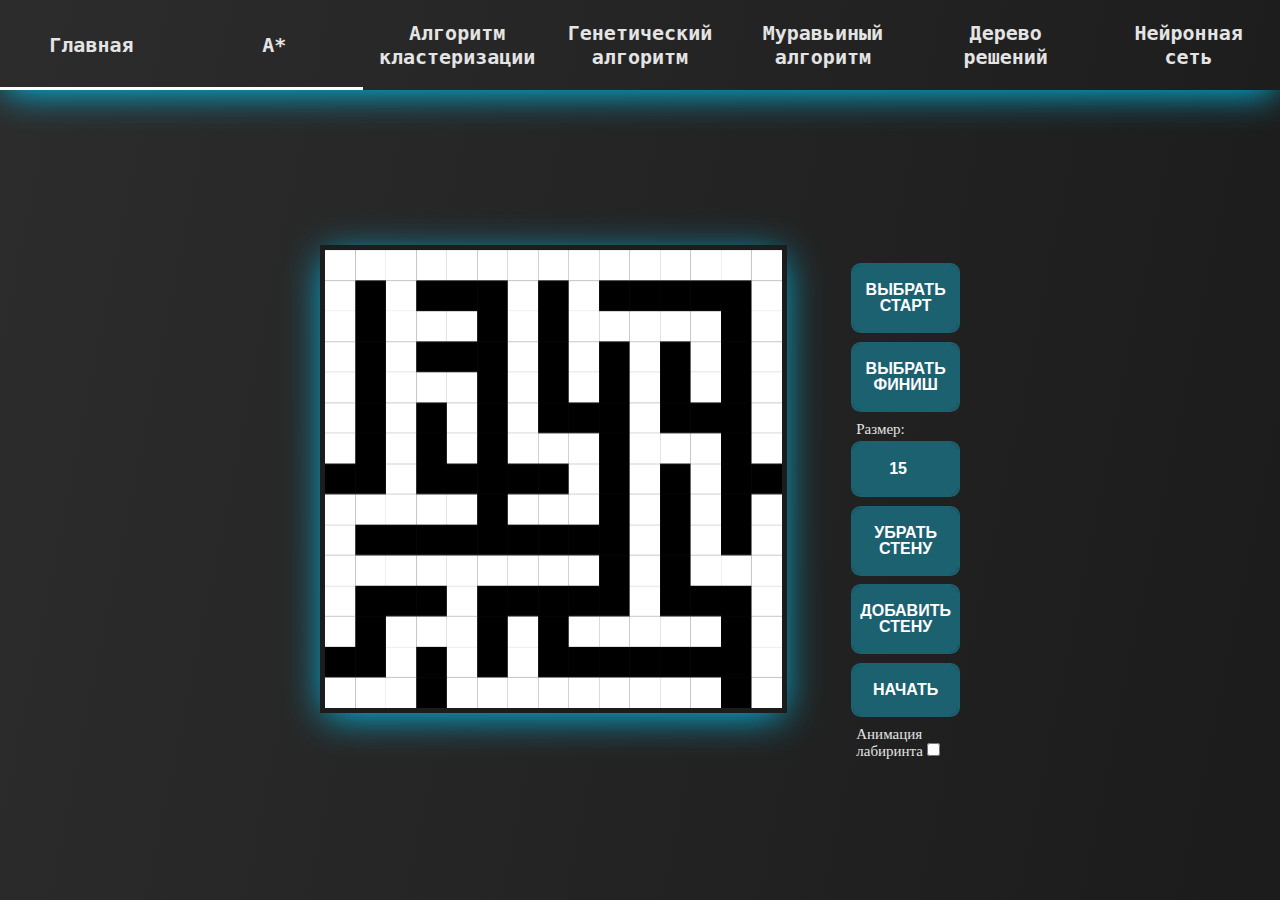
<file: astar/index.html>
<!DOCTYPE html>
<html lang="en">

<head>
   <meta charset="UTF-8">
   <meta http-equiv="X-UA-Compatible" content="IE=edge">
   <meta name="viewport" content="width=device-width, initial-scale=1.0">
   <title>Алгоритмы</title>
   <link rel="stylesheet" href="style1.css">
   <link rel="stylesheet" href="style.css">
   
   <link type="image/x-icon" href="../laptop.ico" rel="shortcut icon">
</head>

<body>
   
   <div id="header">
      <div class="algoritm"><a href="../index.html" class="link "><span>Главная</span></a></div>
      <div class="algoritm"><a href="#" class="link active" ><span>A*</span></a></div>
      <div class="algoritm"><a href="../klaster/index.html" class="link"><span>Алгоритм<br>кластеризации</span></a> </div>
      <div class="algoritm"><a href="../geneticheskiy/index.html" class="link"><span>Генетический<br>алгоритм</span> </a></div>
      <div class="algoritm"><a href="../muravi/index.html" class="link"><span>Муравьиный<br>алгоритм</span></a></div>
      <div class="algoritm"><a href="../derevo/index.html" class="link"><span>Дерево <br>решений</span></a></div>
      <div class="algoritm"><a href="../neyronka/index.html" class="link"><span>Нейронная <br>сеть</span></a></div>
   </div>
   <div id="main">
      <div id="astar">
         <div id="canva">
            <canvas id="canvas"></canvas>
         </div>
         <div id="buttons">
            <br><button id="start">выбрать <br>старт</button>
            <br><button id="finish">выбрать <br>финиш</button>
            <p class="text"> Размер:</p>
            <br><input type="number" size="3" id="sizeM" min="1" max="100" step="1"  value="15">
            <br><button id="free">убрать <br>стену</button>
            <br><button id="wall">добавить <br>стену</button>
            <br><button id="begin">начать</button>
            <form>
               <label>
                  <p class="text">Анимация лабиринта <input id="animation" type="checkbox"></p>
               </label>
            </form>
         </div>
      </div>

   </div>
   <script src="script.js"></script> 
</body>

</html>
</file>
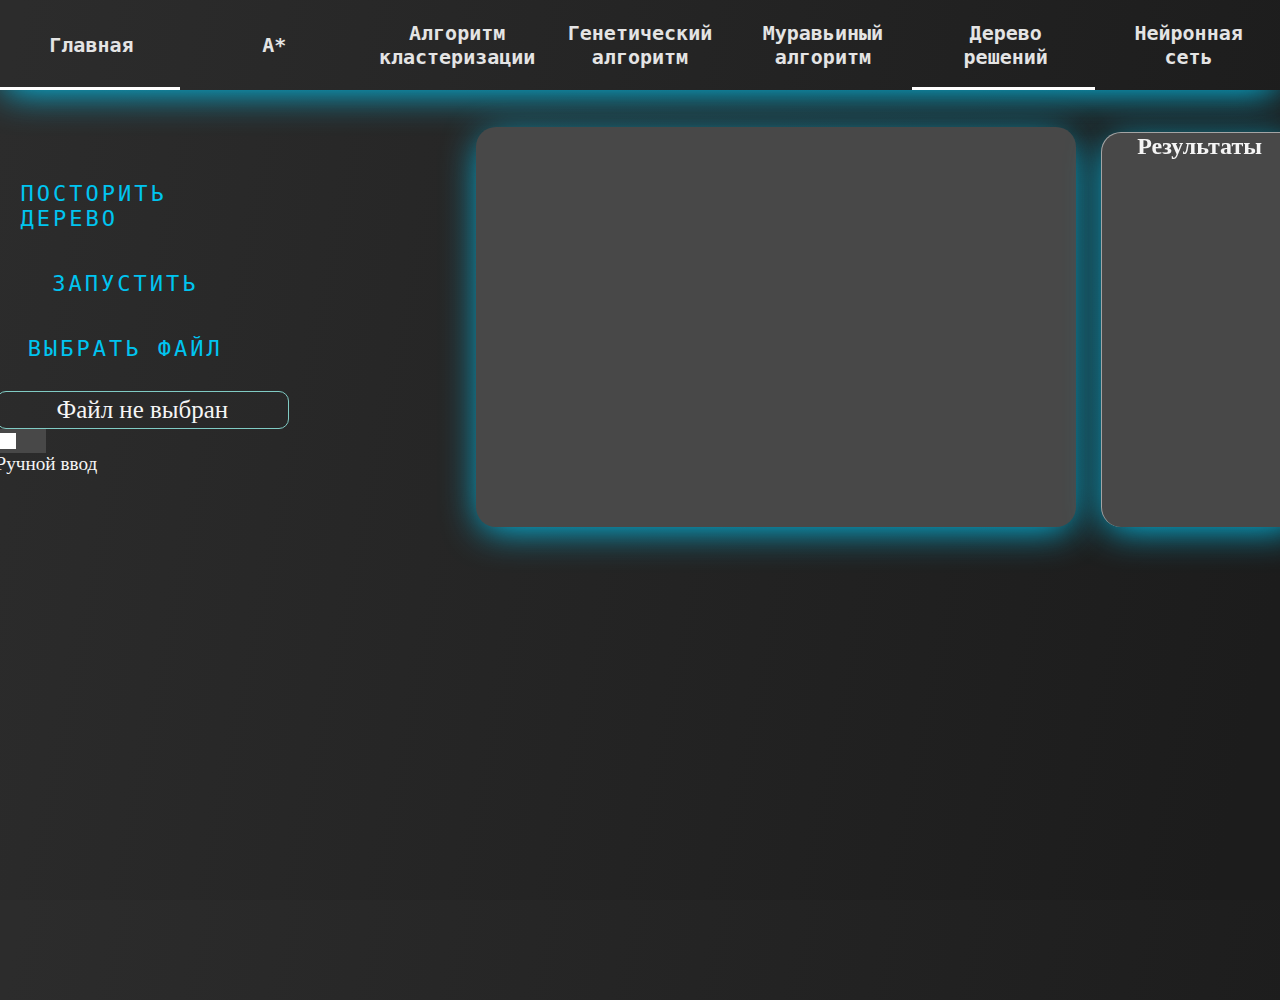
<file: derevo/index.html>
<!DOCTYPE html>
<html lang="en">
<head>
    <meta charset="UTF-8">
    <meta http-equiv="X-UA-Compatible" content="IE=edge">
    <meta name="viewport" content="width=device-width, initial-scale=1.0">
    <link rel="stylesheet" href="../style1.css">
    <link rel="stylesheet" href="StyleTree.css">
	<link rel="stylesheet" href="style.css">
	<link rel="preconnect" href="https://fonts.gstatic.com">
	<link href="https://fonts.googleapis.com/css2?family=Montserrat:ital@1&display=swap" rel="stylesheet">
    <title>Дерево Решений</title>
</head>
<body>
	<div id="header">
        <div class="algoritm"><a href="../index.html" class="link "><span>Главная</span></a></div>
      <div class="algoritm"><a href="../astar/index.html" class="link" ><span>A*</span></a></div>
      <div class="algoritm"><a href="../klaster/index.html" class="link"><span>Алгоритм<br>кластеризации</span></a> </div>
      <div class="algoritm"><a href="../geneticheskiy/index.html" class="link"><span>Генетический<br>алгоритм</span> </a></div>
      <div class="algoritm"><a href="../muravi/index.html" class="link"><span>Муравьиный<br>алгоритм</span></a></div>
      <div class="algoritm"><a href="#" class="link active"><span>Дерево <br>решений</span></a></div>
      <div class="algoritm"><a href="../neyronka/index.html" class="link"><span>Нейронная <br>сеть</span></a></div>
</div>

    <div class="grid">
		<div class="logoHolder">
						
		</div>
		
		<div class="treeContainer">
			<ul class="tree"></ul>
		</div>
		<div class="pathsContainer">
			<ul class="pathsList">
				<h2 id="res">Результаты</h2>
			</ul>
		</div>
		<div class="inputContainer">
			<div class="switchContainer">
				
				<div class="algorithmBtnsContainer">
					<div style="height: 100px;"></div>
					  <a id="start" class="task3-button">
						<span class="button__line button__line--top"></span>
						<span class="button__line button__line--right"></span>
						<span class="button__line button__line--bottom"></span>
						<span class="button__line button__line--left"></span>
						Посторить Дерево
					</a>
					  <a id="clear" class="task3-button">
						<span class="button__line button__line--top"></span>
						<span class="button__line button__line--right"></span>
						<span class="button__line button__line--bottom"></span>
						<span class="button__line button__line--left"></span>
						Запустить</a>
				</div>
				
			<div class="fileInputContainer">
				<label for="upload" class="uploadLabel"><a id="clear" class="task3-button">
					<span class="button__line button__line--top"></span>
					<span class="button__line button__line--right"></span>
					<span class="button__line button__line--bottom"></span>
					<span class="button__line button__line--left"></span>
					Выбрать Файл</a></button></label>
				<span class="dataInfo">Файл не выбран</span>
				<input type="file" id='upload' name="upload" accept=".csv, .txt">
			</div>
			<div class="textInputContainer">
				<div>
					<textarea id="textInput"></textarea>
				</div>
				<span class="dataInfo">Файл не выбран</span>
			</div>
			<label class="switch">
				<input type="checkbox" id="inputTypeSwitch">
				<span class="slider round"></span>
			</label>
			<span>Ручной ввод</span>
		</div>
		</div>
		
	</div>
	
	<script src="EnterValue.js"></script>
	<script src="tree.js"></script>
	<script src="workWithTree.js"></script>
	<script src="BeginWorkWithTree.js"></script>
</body>
</html>
</file>
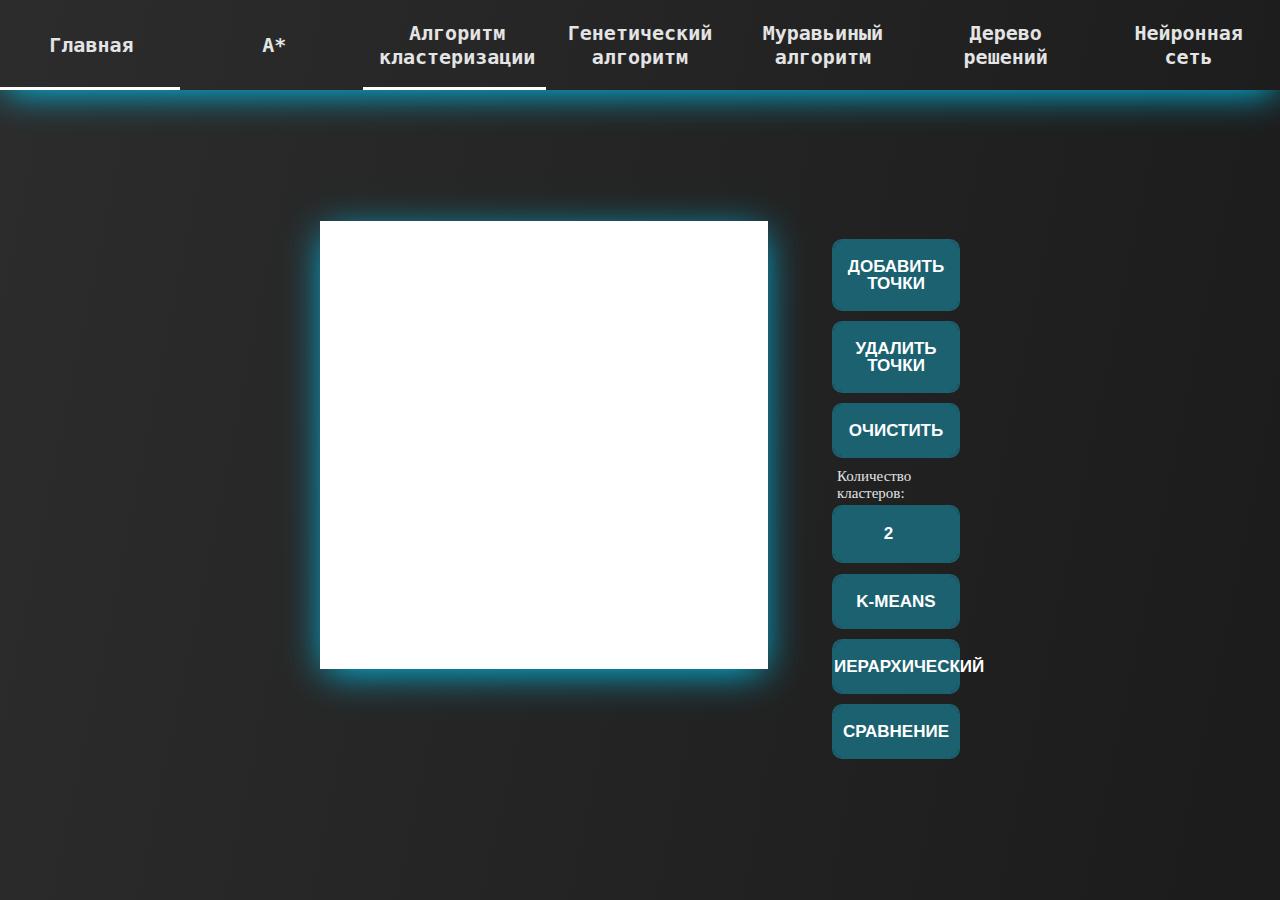
<file: klaster/index.html>
<!DOCTYPE html>
<html lang="en">

<head>
   <meta charset="UTF-8">
   <meta http-equiv="X-UA-Compatible" content="IE=edge">
   <meta name="viewport" content="width=device-width, initial-scale=1.0">
   <title>Алгоритмы</title>
   <link rel="stylesheet" href="style.css">
   <link rel="stylesheet" href="style1.css">
   <link type="image/x-icon" href="../laptop.ico" rel="shortcut icon">
</head>

<body>

   <div id="header">
      <div class="algoritm"><a href="../index.html" class="link "><span>Главная</span></a></div>
      <div class="algoritm"><a href="../astar/index.html" class="link"><span>A*</span></a></div>
      <div class="algoritm"><a href="#" class="link active"><span>Алгоритм<br>кластеризации</span></a> </div>
      <div class="algoritm"><a href="../geneticheskiy/index.html" class="link"><span>Генетический<br>алгоритм</span>
         </a></div>
      <div class="algoritm"><a href="../muravi/index.html" class="link"><span>Муравьиный<br>алгоритм</span></a></div>
      <div class="algoritm"><a href="../derevo/index.html" class="link"><span>Дерево <br>решений</span></a></div>
      <div class="algoritm"><a href="../neyronka/index.html" class="link"><span>Нейронная <br>сеть</span></a></div>
   </div>
   <div id="main">
      <div class="crige">
      </div>
      <div id="klaster">
         <div id="canva">
            <canvas id="canvas"></canvas>
         </div>
         <div id="buttons">
            <br><button id="add">добавить <br>точки</button>
            <br><button id="delete">удалить <br>точки</button>
            <br><button id="deleteAll">очистить</button>
            <p class="text"> Количество кластеров:</p>
            <br><input type="number" size="1" id="sizeK" min="1" max="10" step="1" value="2">
            <br><button id="startK">k-means</button>
            <br><button id="startI">Иерархический</button>
            <br><button id="compare">Сравнение</button> 
         </div>
         
      </div>
      <div class="crige"><img id="scheme" src="Group 2.png">
      </div>

   </div>
   <script src="claster_scripy.js"></script>
</body>

</html>
</file>
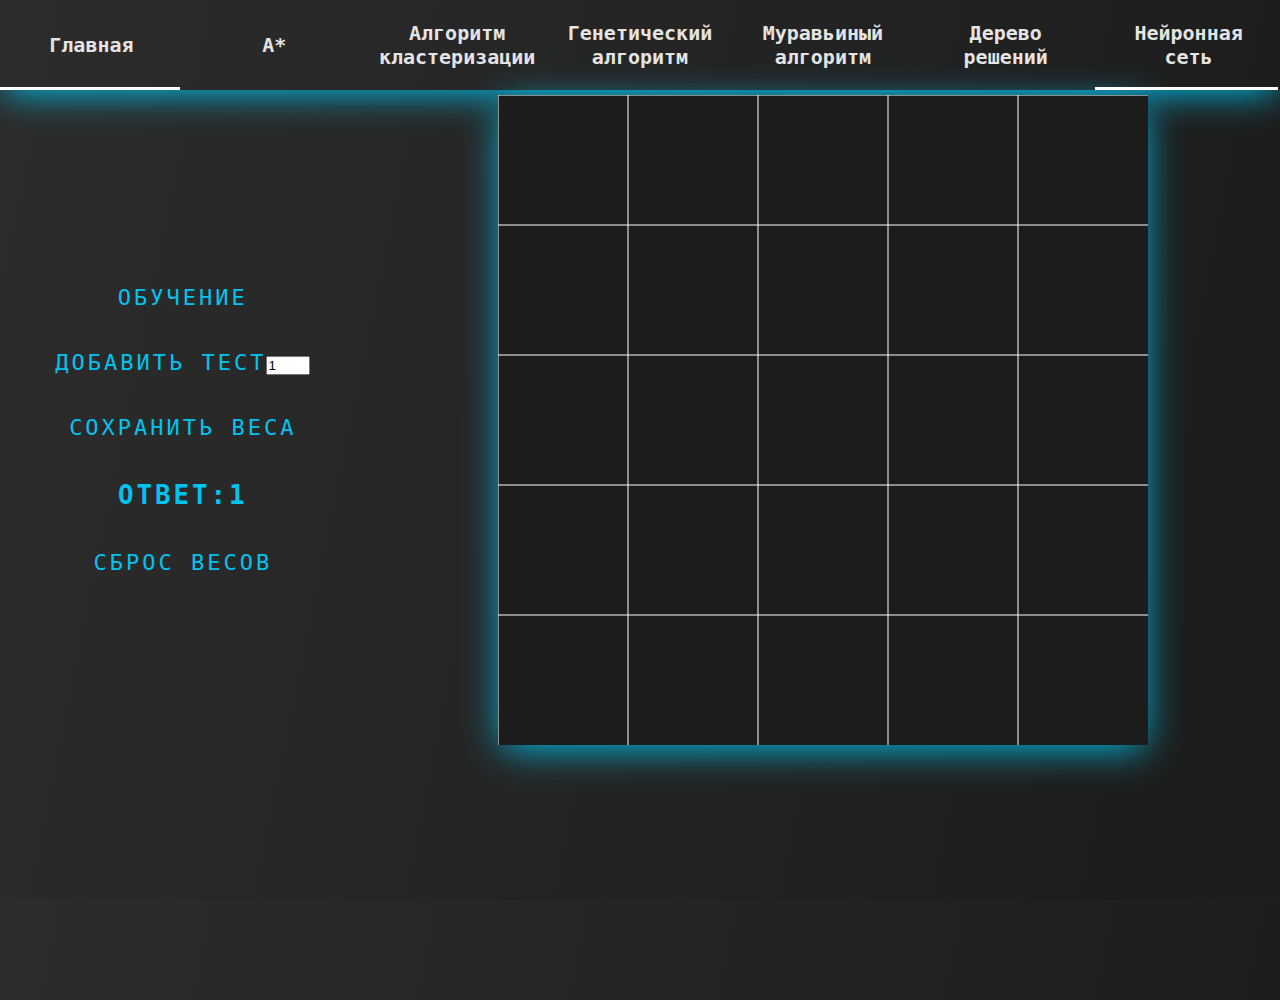
<file: neyronka/index.html>
<!DOCTYPE html>
<html lang="en">

<head>
   <meta charset="UTF-8">
   <meta http-equiv="X-UA-Compatible" content="IE=edge">
   <meta name="viewport" content="width=device-width, initial-scale=1.0">
   <title>Алгоритмы</title>
   <link rel="stylesheet" href="style1.css">
   <link rel="stylesheet" href="style.css">

</head>

<body>

   <div id="header">
      <div class="algoritm"><a href="../index.html" class="link "><span>Главная</span></a></div>
      <div class="algoritm"><a href="../astar/index.html" class="link"><span>A*</span></a></div>
      <div class="algoritm"><a href="../klaster/index.html" class="link"><span>Алгоритм<br>кластеризации</span></a>
      </div>
      <div class="algoritm"><a href="../geneticheskiy/index.html" class="link"><span>Генетический<br>алгоритм</span>
         </a></div>
      <div class="algoritm"><a href="#" class="link"><span>Муравьиный<br>алгоритм</span></a></div>
      <div class="algoritm"><a href="../derevo/index.html" class="link"><span>Дерево <br>решений</span></a></div>
      <div class="algoritm"><a href="../neyronka/index.html" class="link active"><span>Нейронная <br>сеть</span></a></div>
   </div>

   <div class="wrapper">
      <div class="toolbar">
         <div class="button-wrapper">
            <a id="run" class="task3-button">
               <span class="button__line button__line--top"></span>
               <span class="button__line button__line--right"></span>
               <span class="button__line button__line--bottom"></span>
               <span class="button__line button__line--left"></span>
               Обучение
            </a>
            <div class="task3-button">
            <a id="add" >
               <span class="button__line button__line--top"></span>
               <span class="button__line button__line--right"></span>
               <span class="button__line button__line--bottom"></span>
               <span class="button__line button__line--left"></span>
               Добавить тест  </a>
            <label >

               <input type="number" step="1" min="0" max="9" value="1" id="answerInput" />
            </label>
         </div>
            
            <a id="saveK" class="task3-button"><span class="button__line button__line--top"></span>
               <span class="button__line button__line--right"></span>
               <span class="button__line button__line--bottom"></span>
               <span class="button__line button__line--left"></span>
               сохранить веса</a>
            <div class="task3-button">
               <h3 class="text-shadow">Ответ:</h3>
               <h3 class="text-shadow" id="answer">1</h3>
            </div>
            <a id="ss" class="task3-button">
               <span class="button__line button__line--top"></span>
               <span class="button__line button__line--right"></span>
               <span class="button__line button__line--bottom"></span>
               <span class="button__line button__line--left"></span>
               сброс весов
            </a>

         </div>
      </div>

      <canvas class="canvas" width="650" height="650"></canvas>


   </div>
   <script src="script.js"></script>
</body>

</html>
</file>
<file: astar/style1.css>
* {
    margin: 0;
    padding: 0;
}
html, body {
  height: 100%;
}
body{
  overflow-x: hidden;
    color: #E4E4E4;
    background: linear-gradient(101.56deg, #2C2C2C 1.56%, #1C1C1C 95.55%);
}

#header{
    text-align: center;
    font-size:  20px;
    width: 100%;
    display: flex;
    justify-content: center;
    flex-direction: row;
    font-family: DejaVu Sans Mono, monospace;
    font-weight: bold;
    box-shadow: 0 7px 37px -5px #00C4F0;
}

#main {
  display: flex;
  align-items: center;
  height: calc(100% - 90px);
}

.algoritm a{
    text-decoration: none;
    color: #E4E4E4;
    display: flex;
    align-items: center;
    justify-content: center;
    height: 100%;
    width: 100%;

}

#info{
text-align: left;
font-family: NEXT ART;
margin-left: 50px;
    line-height: 54px;
    font-weight: 600;
    font-size: 65px;
}
#team{
text-align: left;
font-family: NEXT ART;
margin-top: 30px;
margin-left: 50px;
font-size: 20px;
}
#main{
    width: 100%;
}
#text{
    width: 40%;
    margin-top: -30px;
}
#photo{
    width:60%;
    display: flex;
}
#logo{
margin-left: -10px;
width: 100%;
}

.algoritm{
width: 5%;
height: 90px;
position: relative;
flex-grow: 1;
}

span {
  position: relative;
  display: block;
  cursor: pointer;
}

.link.active:before, 
.link.active:after {
  width: 100%;
}

.link:before, .link:after {
  content: '';
  position: absolute;
  width: 0%;
  height: 3px;
  top: 97%;
  margin-top: -0.5px;
  background: #fff;
}

.link:before {
  left: -2.5px;
}
.link:after {
  right: 2.5px;
  background: #fff;
  transition: width 0.8s cubic-bezier(0.22, 0.61, 0.36, 1);
}

.link:hover:before {
  background: #fff;
  width: 100%;
  transition: width 0.5s cubic-bezier(0.22, 0.61, 0.36, 1);
}

.link:hover:after {
  background: transparent;
  width: 100%;
  transition: 0s;
}

@media screen and (max-width: 852px) {
  #main {
    flex-direction: column;
  }

  #text{
    width: 100%;
    margin-top: 50px;
  } 

  #photo {
    width: 100%;
  }

  .algoritm {
    font-size: 13px;
  }
}
</file>
<file: astar/style.css>
#astar{
  display: flex;
  margin: auto;
  width: 50%;
}
#canvas{
box-shadow: 0 7px 37px -5px #00C4F0;
width: 100%;
}
#canva {
width: 550px;
}
#buttons{
width: 20%;
  margin-left: 10%;
}
.text{
margin: 0 0 -15px 5px;
font-size: 15px;
}

button, #sizeM {
line-height: 2;
align-items: center;
text-align: center;
padding: 17px 0 17px 0;
margin-bottom: 8%;
  width: 100%;
  box-sizing: border-box;
  -webkit-appearance: none;
     -moz-appearance: none;
          appearance: none;
  background-color: transparent;
  border: 2px solid #1b6170;
  border-radius: 0.6em;
  color: #fff;
  cursor: pointer;
  -webkit-align-self: center;
      -ms-flex-item-align: center;
          align-self: center;
  font-size: 1rem;
  font-weight: 400;
  line-height: 1;
  text-decoration: none;
  text-align: center;
  text-transform: uppercase;
  font-family: 'Montserrat', sans-serif;
  font-weight: 700;
  box-shadow: 0 0 40px 40px #1b6170 inset, 0 0 0 0 #1b6170;
  transition: all 150ms ease-in-out;
}
button:hover, button:focus {
  color: #fff;
  outline: 0;
}
button:hover {
  box-shadow: 0 0 10px 0 #0d6073 inset, 0 0 10px 4px #0d6073;
}

@media screen and (max-width: 970px), screen and (max-height: 500px) {
  #canvas{
    width: 400px;
}
button{
  font-size: 10px;
}
#astar {
  width: 60%;
}
}
</file>
<file: style1.css>
* {
    margin: 0;
    padding: 0;
}
html, body {
  height: 100%;
}
body{
  overflow-x: hidden;
    color: #E4E4E4;
    background: linear-gradient(101.56deg, #2C2C2C 1.56%, #1C1C1C 95.55%);
}

#header{
    text-align: center;
    font-size:  20px;
    width: 100%;
    display: flex;
    justify-content: center;
    flex-direction: row;
    font-family: DejaVu Sans Mono, monospace;
    font-weight: bold;
    box-shadow: 0 7px 37px -5px #00C4F0;
}

#main {
  display: flex;
  align-items: center;
  height: calc(100% - 90px);
}

.algoritm a{
    text-decoration: none;
    color: #E4E4E4;
    display: flex;
    align-items: center;
    justify-content: center;
    height: 100%;
    width: 100%;

}

#info{
text-align: left;
font-family: NEXT ART;
margin-left: 50px;
    line-height: 54px;
    font-weight: 600;
    font-size: 65px;
}
#team{
text-align: left;
font-family: NEXT ART;
margin-top: 30px;
margin-left: 50px;
font-size: 20px;
}
#main{
    width: 100%;
}
#text{
    width: 40%;
    margin-top: -30px;
}
#photo{
    width:60%;
    display: flex;
}
#logo{
margin-left: -10px;
width: 100%;
}

.algoritm{
width: 5%;
height: 90px;
position: relative;
flex-grow: 1;
}

span {
  position: relative;
  display: block;
  cursor: pointer;
}

.link.active:before, 
.link.active:after {
  width: 100%;
}

.link:before, .link:after {
  content: '';
  position: absolute;
  width: 0%;
  height: 3px;
  top: 97%;
  margin-top: -0.5px;
  background: #fff;
}

.link:before {
  left: -2.5px;
}
.link:after {
  right: 2.5px;
  background: #fff;
  transition: width 0.8s cubic-bezier(0.22, 0.61, 0.36, 1);
}

.link:hover:before {
  background: #fff;
  width: 100%;
  transition: width 0.5s cubic-bezier(0.22, 0.61, 0.36, 1);
}

.link:hover:after {
  background: transparent;
  width: 100%;
  transition: 0s;
}

@media screen and (max-width: 852px) {
  #main {
    flex-direction: column;
  }

  #text{
    width: 100%;
    margin-top: 50px;
  } 

  #photo {
    width: 100%;
  }

  .algoritm {
    font-size: 13px;
  }
}
</file>
<file: derevo/StyleTree.css>
* {
  margin: 0;
  padding: 0;
  }


#header {
  text-align: center;
  font-size: 20px;
  width: 1350px;
  
  font-family: DejaVu Sans Mono, monospace;
  font-weight: bold;
  box-shadow: 0 7px 37px -5px #00C4F0;
  }
.algoritm a {
text-decoration: none;
color: #E4E4E4;
}

.algoritm {

  width: 5%;
  height: 90px;
  display: table-cell;
  vertical-align: middle;
  text-align: center;
  }
  
.grid
{
  display: grid;
  margin-top: 1%;
  justify-content: start;
  grid-template-columns: 0.2fr repeat(3, auto) 2fr;
  grid-template-rows: 100px max-content auto;
  row-gap: 6%;
  column-gap: 2%;
  grid-template-areas:
    "logo logo . . ."
    "sidenav tree tree tree paths"
    "sidenav input data . .";
}


.treeContainer
{
  margin-left: 450px;
  margin-top: -100px;
  width: max-content;
  height: 100%;
  min-width: 600px;
  min-height: 400px;
  background: #484848;
  border-radius: 20px;
  box-shadow: 0px 8px 16px 0px rgba(0,0,0,0.5);
  grid-area: tree;
  box-shadow: 0 7px 37px -5px #00C4F0;
}
.pathsContainer
{
  margin-top: -95px;
  width: 200px;
  max-height: 100vh;
  color: whitesmoke;
  background: #484848;
  border-top: 1px solid rgba(255, 255, 255, 0.5);
  border-left: 1px solid rgba(255, 255, 255, 0.5);
  border-radius: 20px;
  backdrop-filter: blur(5px);
  text-align: center;
  overflow: hidden;
  box-shadow: 10px 10px 24px rgba(0, 0, 0, 0.5);
  grid-area: paths;
  box-shadow: 0 7px 37px -5px #00C4F0;
}
.inputContainer 
{
  margin-top: -500px;
  margin-left: -30px;
  margin-right: 15%;
  grid-area: input;
}

.sidenav a:not(.current):hover:after
{
  width: 100%;
}
.sidenav a.current 
{
  color: black;
  border-radius: 12px;
  box-shadow: 0px 8px 16px 0px rgba(0,0,0,0.5);
  transition: all .5s ease;
}
.sidenav a.current:hover 
{
  color: whitesmoke;
  box-shadow: none;
}

.pathsList
{
  height: 100%;
  list-style: none;
  text-align: start;
  overflow: hidden;
  overflow-y: scroll;
  margin: 0;
  padding: 0;
}
.pathsList::-webkit-scrollbar
{
  display: none;
}
.pathsList>li
{
  padding: 6% 8%;
  border-top: 2px solid #484848;
  font-size: 1.4em;
  cursor: pointer;
  transition: all .6s ease;
}
.pathsList>li:last-child
{
  border-bottom: 2px solid #484848;
}
.pathsList>li:hover,
.pathsList>li.chosen
{
  background: #484848;
}

.switchContainer
{
  color: whitesmoke;
  font-size: 1.2em;
}
.switch
{
  position: relative;
  display: inline-block;
  width: 50px;
  height: 24px;
  margin-right: 5%;
}
.switch input {
  opacity: 0;
  width: 0;
  height: 0;
}
.slider {
  position: absolute;
  cursor: pointer;
  top: 0;
  left: 0;
  right: 0;
  bottom: 0;
  background-color: #484848;
  transition: .4s;
}
.slider:before {
  position: absolute;
  content: "";
  height: 16px;
  width: 16px;
  left: 4px;
  bottom: 4px;
  background-color: white;
  transition: .4s;
}
input:checked + .slider {
  background-color: #80cbc4;
}
input:focus + .slider {
  box-shadow: 0 0 1px #80cbc4;
}
input:checked + .slider:before {
  transform: translateX(26px);
}


.fileInputContainer
{
  margin-top: 5%;
}

.textInputContainer
{
  display: none;
  margin-top: 2%;
  margin-bottom: 5%;
  width: 100%;
}
#textInput
{
  width: 375px;
  height: 200px;
  padding: 4px 8px;
  font-family: 'Montserrat', sans-serif;
  font-size: 1.25em;
  border-radius: 12px;
  resize: none;
}


#res{
  margin-left: 35px;
}
#upload{display: none;}

.dataInfo 
{
  width: 100%;
  min-width: 100px;
  min-height: 20px;
  display: inline-block;
  color: whitesmoke;
  font-size: 1.3em;
  text-align: center;
  padding: 4px 16px;
  border-radius: 10px;
  border: 1px ridge #80cbc4;
}

.tree,
.tree ul,
.tree li 
{
  color: #e0e0e0;
  list-style: none;
  margin: 0;
  padding: 0;
  position: relative;
}

.tree 
{
  margin: auto;
  margin-top: 1em;
  text-align: center;
}

.tree,
.tree ul 
{
  display: table;
}

.tree ul 
{
  width: 100%;
}

.tree li 
{
  display: table-cell;
  padding: .5em 0;
  vertical-align: top;
}

.tree li:before 
{
  border-bottom: solid 2px #e0e0e0;
  content: "";
  font-size: 1.25em;
  color: #9e9e9e;
  left: 0;
  position: absolute;
  right: 0;
  top: -1.1em;
}

.tree li:first-child:before 
{
  content: 'yes';
  text-align: start;
  left: 50%;
}

.tree li:last-child:before 
{
  content: 'no';
  text-align: end;
  right: 50%;
}

.tree>li:last-child:before 
{
  content: '';
}

.tree span 
{
  border: solid .1em #e0e0e0;
  background: transparent;
  font-size: 1.3em;
  border-radius: .2em;
  display: inline-block;
  margin: 0 1em 1.5em;  /* changing height/width of tree */
  padding: .2em .5em;
  position: relative;
  transition: all .4s ease;
}

.tree span.colored 
{
  background: #4db6ac;
}

.tree span.coloredTerminal 
{
  background: #7FAF5C;
}

.tree ul:before,
.tree span:before 
{
  outline: solid 1px #e0e0e0;
  content: "";
  left: 50%;
  position: absolute;
}

/* next 2 selectors is for changing heights of tree's edges */
.tree ul:before 
{
  height: 1.9em;
  top: -1.9em;
}

.tree span:before 
{
  height: .3em;
  top: -.4em;
}

.tree>li 
{
  margin-top: 0;
}

.tree>li:before,
.tree>li:after,
.tree>li>span:before 
{
  outline: none;
}
</file>
<file: derevo/style.css>
* {
  margin: 0;
  padding: 0;
  }
  
  body {
  color: #E4E4E4;
  background: linear-gradient(101.56deg, #2C2C2C 1.56%, #1C1C1C 95.55%);
  overflow-y: hidden;
  overflow-x: hidden;
  height: 1000px;
  }
  video{
  display: none;
  }

  #start {
    width: 250px;
  }
  #header {
  text-align: center;
  font-size: 20px;
  width: 100%;
  font-family: DejaVu Sans Mono, monospace;
  font-weight: bold;
  box-shadow: 0 7px 37px -5px #00C4F0;
  }
  
  #info {
  text-align: left;
  font-family: NEXT ART;
  margin-left: 50px;
  line-height: 54px;
  font-weight: 600;
  margin-top: 30%;
  font-size: 65px;
  }
  
  #team {
  text-align: left;
  font-family: NEXT ART;
  margin-left: 50px;
  margin-top: 30px;
  font-size: 20px;
  }
  
  #main {
  width: 100%;
  }
  
  #text {
  width: 40%;
  float: left;
  }
  
  #photo {
  width: 60%;
  float: right;
  display: flex;
  }
  
  #logo {
  margin-left: -10px;
  height: 450px;
  margin-top: 10%;
  }
  
  .algoritm {
  width: 5%;
  height: 90px;
  display: table-cell;
  vertical-align: middle;
  text-align: center;
  }
  
  .wrapper {
  margin-top: 5px;
  display: grid;
  grid-template-columns: 2fr 5fr;
  }
  
  .toolbar {
  display: block;
  margin-left: auto;
  margin-right: auto;
  outline: none;
  }
  
  .button-wrapper {
  margin-top: 180px;
  outline: none;
  }
  
  .task3-button {
  position: relative;
  
  text-decoration: none;
  text-transform: uppercase;
  padding: 10px 25px;
  letter-spacing: 3px;
  font-size: 22px;
  color: #00C4F0;
  overflow: hidden;
  transition: 0.2s;
  font-family: DejaVu Sans Mono, monospace;
  margin: 20px auto 20px auto;
  display: flex;
  align-items: center;
  justify-content: center;
  
  }
  
  .button__line{
  position: absolute;
  display: block;
  }
  
  .button__line--top{
  top: 0;
  left: -100%;
  width: 100%;
  height: 2px;
  background: linear-gradient(90deg,transparent,#2196f3);
  
  }
  
  .task3-button:hover .button__line--top{
  left: 100%;
  transition: 1s;
  transition-delay: 0.25s;
  }
  
  .button__line--bottom{
  bottom: 0;
  right: -100%;
  width: 100%;
  height: 2px;
  background: linear-gradient(270deg,transparent,#2196f3);
  
  }
  
  .task3-button:hover .button__line--bottom{
  right: 100%;
  transition: 1s;
  transition-delay: 0.25s;
  }
  
  .button__line--right{
  right: 0;
  top: -100%;
  width: 2px;
  height: 100%;
  background: linear-gradient(180deg,transparent,#2196f3);
  
  }

  .task3-button:hover .button__line--right{
  top: 100%;
  transition: 1s;
  transition-delay: 0s;
  }
  
  .button__line--left{
  left: 0;
  bottom: -100%;
  width: 2px;
  height: 100%;
  background: linear-gradient(360deg,transparent,#2196f3);
  
  }
  
  .task3-button:hover .button__line--left{
  bottom: 100%;
  transition: 1s;
  transition-delay: 0s;
  }
  
  .task3-button:hover{
  box-shadow: 0 0 10px #00C4F0;
  background-color: #00C4F0;
  color: #2C2C2C;
  transition: 1s;
  transition-delay: 0.5s;
  cursor: pointer;
  }
</file>
<file: klaster/style.css>
#klaster{
    display: flex;
    margin: auto;
    width: 50%;
}
#canvas{
    box-shadow: 0 7px 37px -5px #00C4F0;
    width: 100%;
}
#canva {
  width: 550px;
}

#buttons{
width: 20%;
margin-left: 10%;
}
.text{
  margin: 0 0 -15px 5px;
  font-size: 15px;
}

button, #sizeK  {
  align-items: center;
  text-align: center;
  padding: 17px 0 17px 0;
  margin-bottom: 8%;
  width: 100%;
    box-sizing: border-box;
    -webkit-appearance: none;
       -moz-appearance: none;
            appearance: none;
    background-color: transparent;
    border: 2px solid #1b6170;
    border-radius: 0.6em;
    color: #fff;
    cursor: pointer;
    -webkit-align-self: center;
        -ms-flex-item-align: center;
            align-self: center;
    font-size: 17px;
    font-weight: 400;
    line-height: 1;
    text-decoration: none;
    text-align: center;
    text-transform: uppercase;
    font-family: 'Montserrat', sans-serif;
    font-weight: 700;
    box-shadow: 0 0 40px 40px #1b6170 inset, 0 0 0 0 #1b6170;
    transition: all 150ms ease-in-out;
  }
  button:hover, button:focus {
    color: #fff;
    outline: 0;
  }
  button:hover {
    box-shadow: 0 0 10px 0 #0d6073 inset, 0 0 10px 4px #0d6073;
  }
  .crige{
    width: 20%;
  }
  #scheme{
    width: 80%;
    display: none;
  }
  @media screen and (max-width: 970px), screen and (max-height: 500px) {
    #canva{
      width: 400px;
  }
  button{
    font-size: 10px;
  }
  #klaster {

    width: 60%;
}
  }
</file>
<file: klaster/style1.css>
* {
    margin: 0;
    padding: 0;
}
html, body {
  height: 100%;
}
body{
  overflow-x: hidden;
    color: #E4E4E4;
    background: linear-gradient(101.56deg, #2C2C2C 1.56%, #1C1C1C 95.55%);
}

#header{
    text-align: center;
    font-size:  20px;
    width: 100%;
    display: flex;
    justify-content: center;
    flex-direction: row;
    font-family: DejaVu Sans Mono, monospace;
    font-weight: bold;
    box-shadow: 0 7px 37px -5px #00C4F0;
}

#main {
  display: flex;
  align-items: center;
  height: calc(100% - 90px);
}

.algoritm a{
    text-decoration: none;
    color: #E4E4E4;
    display: flex;
    align-items: center;
    justify-content: center;
    height: 100%;
    width: 100%;

}

#info{
text-align: left;
font-family: NEXT ART;
margin-left: 50px;
    line-height: 54px;
    font-weight: 600;
    font-size: 65px;
}
#team{
text-align: left;
font-family: NEXT ART;
margin-top: 30px;
margin-left: 50px;
font-size: 20px;
}
#main{
    width: 100%;
}
#text{
    width: 40%;
    margin-top: -30px;
}
#photo{
    width:60%;
    display: flex;
}
#logo{
margin-left: -10px;
width: 100%;
}

.algoritm{
width: 5%;
height: 90px;
position: relative;
flex-grow: 1;
}

span {
  position: relative;
  display: block;
  cursor: pointer;
}

.link.active:before, 
.link.active:after {
  width: 100%;
}

.link:before, .link:after {
  content: '';
  position: absolute;
  width: 0%;
  height: 3px;
  top: 97%;
  margin-top: -0.5px;
  background: #fff;
}

.link:before {
  left: -2.5px;
}
.link:after {
  right: 2.5px;
  background: #fff;
  transition: width 0.8s cubic-bezier(0.22, 0.61, 0.36, 1);
}

.link:hover:before {
  background: #fff;
  width: 100%;
  transition: width 0.5s cubic-bezier(0.22, 0.61, 0.36, 1);
}

.link:hover:after {
  background: transparent;
  width: 100%;
  transition: 0s;
}

@media screen and (max-width: 852px) {
  #main {
    flex-direction: column;
  }

  #text{
    width: 100%;
    margin-top: 50px;
  } 

  #photo {
    width: 100%;
  }

  .algoritm {
    font-size: 13px;
  }
}
</file>
<file: neyronka/style1.css>
* {
    margin: 0;
    padding: 0;
}
html, body {
  height: 100%;
}
body{
  overflow-x: hidden;
    color: #E4E4E4;
    background: linear-gradient(101.56deg, #2C2C2C 1.56%, #1C1C1C 95.55%);
}

#header{
    text-align: center;
    font-size:  20px;
    width: 100%;
    display: flex;
    justify-content: center;
    flex-direction: row;
    font-family: DejaVu Sans Mono, monospace;
    font-weight: bold;
    box-shadow: 0 7px 37px -5px #00C4F0;
}

#main {
  display: flex;
  align-items: center;
  height: calc(100% - 90px);
}

.algoritm a{
    text-decoration: none;
    color: #E4E4E4;
    display: flex;
    align-items: center;
    justify-content: center;
    height: 100%;
    width: 100%;

}

#info{
text-align: left;
font-family: NEXT ART;
margin-left: 50px;
    line-height: 54px;
    font-weight: 600;
    font-size: 65px;
}
#team{
text-align: left;
font-family: NEXT ART;
margin-top: 30px;
margin-left: 50px;
font-size: 20px;
}
#main{
    width: 100%;
}
#text{
    width: 40%;
    margin-top: -30px;
}
#photo{
    width:60%;
    display: flex;
}
#logo{
margin-left: -10px;
width: 100%;
}

.algoritm{
width: 5%;
height: 90px;
position: relative;
flex-grow: 1;
}

span {
  position: relative;
  display: block;
  cursor: pointer;
}

.link.active:before, 
.link.active:after {
  width: 100%;
}

.link:before, .link:after {
  content: '';
  position: absolute;
  width: 0%;
  height: 3px;
  top: 97%;
  margin-top: -0.5px;
  background: #fff;
}

.link:before {
  left: -2.5px;
}
.link:after {
  right: 2.5px;
  background: #fff;
  transition: width 0.8s cubic-bezier(0.22, 0.61, 0.36, 1);
}

.link:hover:before {
  background: #fff;
  width: 100%;
  transition: width 0.5s cubic-bezier(0.22, 0.61, 0.36, 1);
}

.link:hover:after {
  background: transparent;
  width: 100%;
  transition: 0s;
}

@media screen and (max-width: 852px) {
  #main {
    flex-direction: column;
  }

  #text{
    width: 100%;
    margin-top: 50px;
  } 

  #photo {
    width: 100%;
  }

  .algoritm {
    font-size: 13px;
  }
}
</file>
<file: neyronka/style.css>
* {
    margin: 0;
    padding: 0;
}

body {
    color: #E4E4E4;
    background: linear-gradient(101.56deg, #2C2C2C 1.56%, #1C1C1C 95.55%);
    overflow-y: hidden;
    overflow-x: hidden;
    height: 1000px;
}
video{
    display: none;
}


#header {
    text-align: center;
    font-size: 20px;
    width: 100%;
    font-family: DejaVu Sans Mono, monospace;
    font-weight: bold;
    box-shadow: 0 7px 37px -5px #00C4F0;
}


.algoritm a {
    text-decoration: none;
    color: #E4E4E4;

}

#info {
    text-align: left;
    font-family: NEXT ART;
    margin-left: 50px;
    line-height: 54px;
    font-weight: 600;
    margin-top: 30%;
    font-size: 65px;
}

#team {
    text-align: left;
    font-family: NEXT ART;
    margin-left: 50px;
    margin-top: 30px;
    font-size: 20px;
}

#main {
    width: 100%;
}

#text {
    width: 40%;
    float: left;
}

#photo {
    width: 60%;
    float: right;
    display: flex;
}

#logo {
    margin-left: -10px;
    height: 450px;
    margin-top: 10%;
}

.algoritm {
    width: 5%;
    height: 90px;
    display: table-cell;
    vertical-align: middle;
    text-align: center;
}

.wrapper {
    margin-top: 5px;
    display: grid;
    grid-template-columns: 2fr 5fr;
}

.toolbar {
    display: block;
    margin-left: auto;
    margin-right: auto;
    outline: none;
}

.button-wrapper {
    margin-top: 180px;
    outline: none;
}

.task3-button {
    position: relative;
 
    text-decoration: none;
    text-transform: uppercase;
    padding: 10px 25px;
    letter-spacing: 3px;
    font-size: 22px;
    color: #00C4F0;
    overflow: hidden;
    transition: 0.2s;
    font-family: DejaVu Sans Mono, monospace;
    margin: 20px auto 20px auto;
    display: flex;
  align-items: center;
  justify-content: center;
    
}

.button__line{
    position: absolute;
    display: block;
}   

.button__line--top{
    top: 0;
    left: -100%;
    width: 100%;
    height: 2px;
    background: linear-gradient(90deg,transparent,#2196f3);

}

.task3-button:hover .button__line--top{
    left: 100%;
    transition: 1s;
    transition-delay: 0.25s;
}

.button__line--bottom{
    bottom: 0;
    right: -100%;
    width: 100%;
    height: 2px;
    background: linear-gradient(270deg,transparent,#2196f3);

}

.task3-button:hover .button__line--bottom{
    right: 100%;
    transition: 1s;
    transition-delay: 0.25s;
}

.button__line--right{
    right: 0;
    top: -100%;
    width: 2px;
    height: 100%;
    background: linear-gradient(180deg,transparent,#2196f3);

}

.task3-button:hover .button__line--right{
    top: 100%;
    transition: 1s;
    transition-delay: 0s;
}

.button__line--left{
    left: 0;
    bottom: -100%;
    width: 2px;
    height: 100%;
    background: linear-gradient(360deg,transparent,#2196f3);
    
}

.task3-button:hover .button__line--left{
    bottom: 100%;
    transition: 1s;
    transition-delay: 0s;
}

.task3-button:hover{
    box-shadow: 0 0 10px #00C4F0;
    background-color: #00C4F0;
    color: #2C2C2C;
    transition: 1s;
    transition-delay: 0.5s;
    cursor: pointer;
}

.canvas, .vid {
    background-color:#1C1C1C ;
    display: block;
    margin: 0 auto 0 auto;
    padding: 0;
    text-align: center;
    outline: none;
    box-shadow: 0 7px 37px -5px #00C4F0;
}

.vid{
    display: none;
    margin: auto auto auto auto;
    margin-top: 170px;
}
</file>
